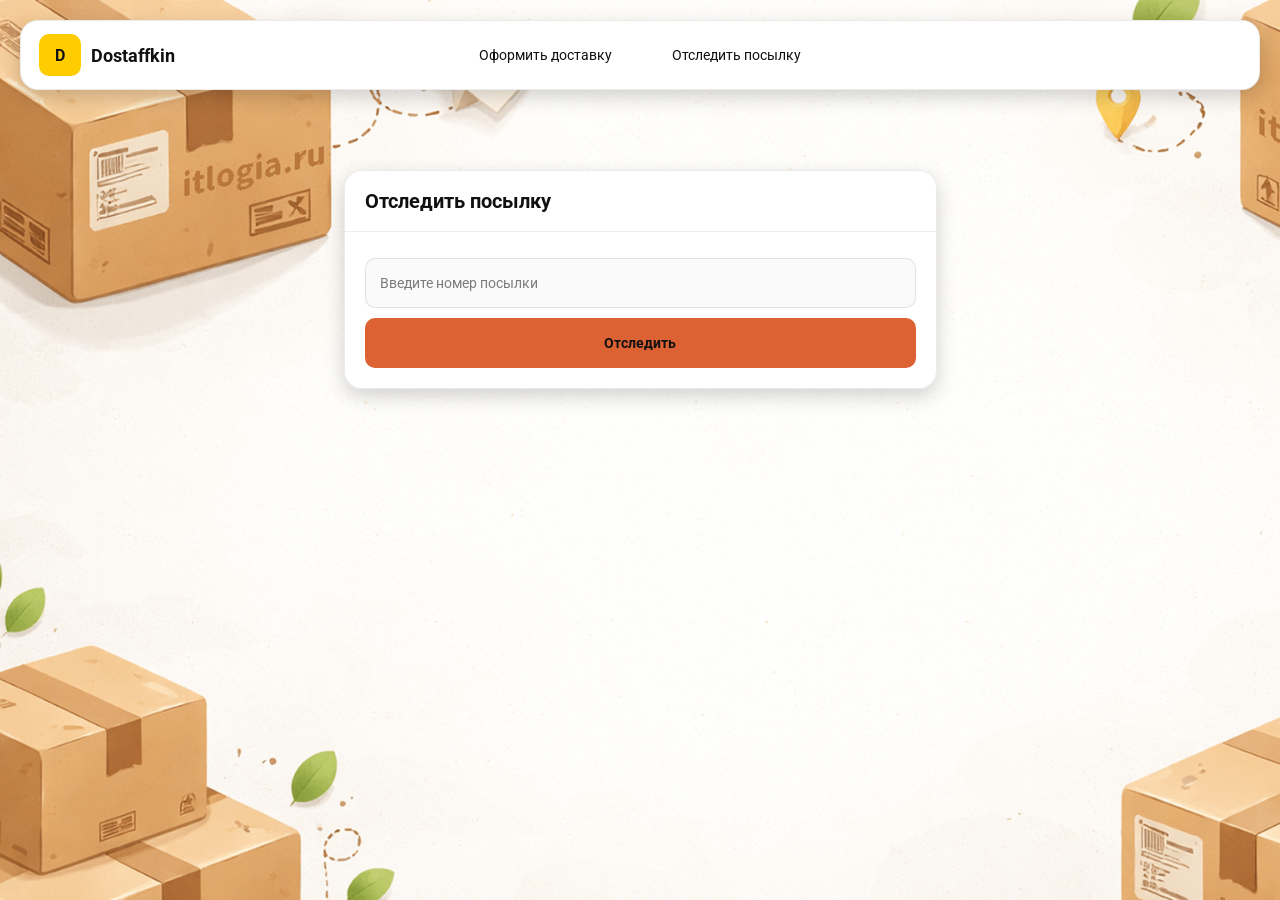
<file: track.html>
<!doctype html>
<html lang="ru">

<head>
    <meta charset="utf-8" />
    <meta name="viewport" content="width=device-width,initial-scale=1,maximum-scale=1,user-scalable=0" />
    <title>Отследить посылку</title>
    <link rel="stylesheet" href="styles/base.css" />
    <link rel="stylesheet" href="styles/base_adaptive.css" />

    <link rel="stylesheet" href="styles/track.css" />
    <link rel="stylesheet" href="styles/track_adaptive.css" />
</head>

<body>
    <div class="container">
        <header class="header">
            <a class="header-brand" href="./index.html">
                <div class="header-logo">D</div>
                <div class="header-title">Dostaffkin</div>
            </a>
            <nav class="header-menu">
                <a class="header-link" href="./order.html">Оформить <span>доставку</span></a>
                <a class="header-link" href="#">Отследить <span>посылку</span></a>
            </nav>
        </header>
        <main class="track-content">
            <section class="track-card track-search">
                <div class="track-title">Отследить посылку</div>
                <div class="track-action">
                    <div class="main-field track-field">
                        <input id="trackNumber" placeholder="Введите номер посылки" autocomplete="off" />
                    </div>
                    <button id="trackButton" class="button track-button" type="button">Отследить</button>
                </div>
            </section>
            <section class="track-card track-result" id="trackResult">
                <div class="track-result-header">
                    <div class="track-id" id="trackIdValue"></div>
                    <div class="track-routes">
                        <div class="track-route">
                            <div class="track-route-pin">
                                <svg xmlns="http://www.w3.org/2000/svg" fill="none" viewBox="0 0 24 24"
                                    stroke-width="1.5" stroke="orange" class="size-6">
                                    <path stroke-linecap="round" stroke-linejoin="round"
                                        d="M15 10.5a3 3 0 1 1-6 0 3 3 0 0 1 6 0Z" />
                                    <path stroke-linecap="round" stroke-linejoin="round"
                                        d="M19.5 10.5c0 7.142-7.5 11.25-7.5 11.25S4.5 17.642 4.5 10.5a7.5 7.5 0 1 1 15 0Z" />
                                </svg>
                            </div>
                            <div class="track-route-address" id="trackFromValue">
                                Откуда: Москва, улица Арбат, 1
                            </div>
                        </div>
                        <div class="track-route track-route-arrow">
                            <svg xmlns="http://www.w3.org/2000/svg" fill="none" viewBox="0 0 24 24" stroke-width="1.5"
                                stroke="currentColor" class="size-6">
                                <path stroke-linecap="round" stroke-linejoin="round"
                                    d="M19.5 13.5 12 21m0 0-7.5-7.5M12 21V3" />
                            </svg>
                        </div>
                        <div class="track-route">
                            <div class="track-route-pin">
                                <svg xmlns="http://www.w3.org/2000/svg" fill="none" viewBox="0 0 24 24"
                                    stroke-width="1.5" stroke="green" class="size-6">
                                    <path stroke-linecap="round" stroke-linejoin="round"
                                        d="M15 10.5a3 3 0 1 1-6 0 3 3 0 0 1 6 0Z" />
                                    <path stroke-linecap="round" stroke-linejoin="round"
                                        d="M19.5 10.5c0 7.142-7.5 11.25-7.5 11.25S4.5 17.642 4.5 10.5a7.5 7.5 0 1 1 15 0Z" />
                                </svg>
                            </div>
                            <div class="track-route-address" id="trackToValue">
                                Куда: Минск, проспект Независимости, 58
                            </div>
                        </div>
                    </div>
                </div>
                <div class="track-info">
                    <div class="track-status-title">Статус данной посылки:</div>
                    <div class="track-status-list" id="trackStatusList">


                        <div class="track-status created">
                            <img src="images/icons/created.svg" class="track-status-icon" alt="Created">
                            <div class="track-status-text">
                                <div class="track-status-text-state">Создан</div>
                                <div class="track-status-text-date">10.01.2026</div>
                            </div>
                        </div>

                        <div class="track-status in-way">
                            <img src="images/icons/in-way.svg" class="track-status-icon" alt="In way">
                            <div class="track-status-text">
                                <div class="track-status-text-state">В пути: Москва</div>
                                <div class="track-status-text-date">18.01.2026</div>
                            </div>
                        </div>

                        <div class="track-status ready">
                            <img src="images/icons/ready.svg" class="track-status-icon" alt="Ready">
                            <div class="track-status-text">
                                <div class="track-status-text-state">Готов к выдаче</div>
                                <div class="track-status-text-date">25.01.2026</div>
                            </div>
                        </div>

                        <div class="track-status done">
                            <img src="images/icons/done.svg" class="track-status-icon" alt="Done">
                            <div class="track-status-text">
                                <div class="track-status-text-state">Вручен</div>
                                <div class="track-status-text-date">27.01.2026</div>
                            </div>
                        </div>

                    </div>
                </div>
            </section>
        </main>
    </div>

</body>

</html>
</file>
<file: styles/base.css>
*, *::before, *::after {
    box-sizing: border-box;
}

@font-face {
    font-family: "Roboto";
    src: url("../fonts/Roboto-Regular.ttf");
    font-weight: normal;
}

@font-face {
    font-family: "Roboto";
    src: url("../fonts/Roboto-Bold.ttf");
    font-weight: bold;
}

@font-face {
    font-family: "Roboto";
    src: url("../fonts/Roboto-Medium.ttf");
    font-weight: 500;
}

html, body {
    margin: 0;
    color: #111111;
    font-family: "Roboto", sans-serif;
}

body {
    background: #FDFDFD;
}

.header {
    border-radius: 18px;
    box-shadow: 0 7px 20px 0 #0000002E;
    backdrop-filter: blur(10px);
    background: #ffffff;
    left: 20px;
    border: 1px solid rgba(0, 0, 0, 0.08);
    position: fixed;
    right: 20px;
    top: 20px;
    padding: 14px 18px;
    height: 70px;
    display: flex;
    align-items: center;
    z-index: 6;
}

.header-brand {
    display: flex;
    align-items: center;
    text-decoration: none;
    gap: 10px;
}

.header-logo {
    width: 42px;
    height: 42px;
    border-radius: 10px;
    background: #FFCC00;
    display: grid;
    place-items: center;
    font-weight: bold;
    color: #111;
}

.header-title {
    font-size: 18px;
    font-weight: bold;
    color: #111111;
    text-decoration: none;
}

.header-menu {
    display: flex;
    align-items: center;
    gap: 60px;
    margin: 0;
    position: absolute;
    left: 50%;
    transform: translateX(-50%);
}

.header-link {
    font-size: 14px;
    color: #111111;
    text-decoration: none;
}

.button {
    border: 0;
    outline: none;
    height: 44px;
    border-radius: 10px;
    font-size: 14px;
    font-weight: bold;
    cursor: pointer;
    font-family: inherit;
    transition: transform .08s ease, opacity .12s ease;
    background: #DC6133;
    color: #111111;
    text-align: center;
    text-decoration: none;
}

.button:hover {
    background-color: #E5BC19;
}

.button:disabled {
    cursor: not-allowed;
    background-color: #FADE6E;
    color: #787878;
    transform: none;
}

.button.button-white {
    background: #ffffff;
    border: 1px solid #111111;
}

.button.button-white:hover {
    background: rgb(241 241 241);
}

.main-field {
    display: flex;
    align-items: center;
    margin-top: 6px;
    gap: 10px;
    border: 1px solid #1111111A;
    background: #FAFAFA;
    border-radius: 10px;
    padding: 10px 12px;
    position: relative;
    box-sizing: border-box;
    height: 50px;
}

.main-field.textarea {
    height: auto;
}

.main-pin {
    width: 28px;
    height: 28px;
    border-radius: 10px;
    background: rgba(17, 17, 17, 0.08);
    display: grid;
    place-items: center;
    flex: 0 0 auto;
    position: relative;
}

.main-pin::before {
    content: "";
    width: 8px;
    height: 8px;
    border-radius: 999px;
    background: orange;
    opacity: .75;
    display: block;
}

.main-field:last-child .main-pin::before {
    background: green;
    opacity: .85;
}

input, textarea {
    width: 100%;
    border: 0;
    outline: none;
    background: transparent;
    font-size: 14px;
    color: #111111;
    font-family: inherit;
}

textarea {
    resize: vertical;
    min-height: 72px;
    padding: 2px 0;
}

input::placeholder, textarea::placeholder {
    color: #7C7C7C;
}

.main-field:focus-within {
    border-color: rgba(0, 0, 0, 0.20);
    box-shadow: 0 0 0 4px rgba(255, 204, 0, 0.35);
    background: rgba(255, 255, 255, 0.75);
}
</file>
<file: styles/base_adaptive.css>
@media (max-width: 767px) {
    .header {
        left: 10px;
        right: 10px;
        top: 10px;
    }

    .header-link span {
        display: none;
    }

    .header-menu {
        gap: 20px;
        justify-content: flex-start;
        margin: 0 0 0 30px;
        position: static;
        transform: none;
    }
}

@media (max-width: 420px) {
    .header-title {
        display: none;
    }
}

@media (max-width: 374px) {
    .header-menu {
        gap: 10px;
        margin: 0 0 0 10px;
    }
}
</file>
<file: styles/track.css>
.container {
    background: #F4F4F4 url("../images/track-bg.png");
    background-size: cover;
    min-height: 100vh;
    padding: 170px 0 50px 0;
}

.track-content {
    width: 593px;
    margin: 0 auto;
}
.track-card {
    width: 100%;
    border-radius: 18px;
    box-shadow: 0 7px 20px 0 #0000002E;
    backdrop-filter: blur(10px);
    background: rgba(255, 255, 255, 0.96);
    border: 1px solid rgba(0, 0, 0, 0.08);
}

.track-title {
    font-size: 20px;
    line-height: 100%;
    font-weight: bold;
    border-bottom: 1px solid #EEEEEE;
    padding: 20px;
}

.track-action {
    padding: 20px;
}

.track-button {
    width: 100%;
    height: 50px;
}

.track-field {
    margin-bottom: 10px;
}

.track-result {
    margin-top: 5px;
    display: none;
}

.track-result.is-visible {
    display: block;
}

.track-result-header {
    font-weight: bold;
    font-size: 14px;
    color: #111111;
    padding: 20px;
    border-bottom: 1px solid #EEEEEE;
}

.track-id {
    margin-bottom: 12px;
    font-size: 20px;
}

.track-routes {
    display: flex;
    flex-direction: column;
    gap: 10px;
    font-weight: normal;
}

.track-route {
    display: flex;
    align-items: center;
    gap: 10px;
}

.track-route-pin {
    width: 24px;
    height: 24px;
    flex-shrink: 0;
}

.track-route-arrow {
    padding: 15px 0;
    width: 24px;
    height: 24px;
}

.track-info {
    padding: 20px;
}

.track-status {
    display: flex;
    align-items: center;
    font-size: 12px;
    gap: 10px;
}

.track-status-title {
    font-size: 14px;
    color: #111111;
    margin-bottom: 20px;
}

.track-status-list {
    display: flex;
    flex-direction: column;
    gap: 15px;
}

.track-status-icon {
    width: 40px;
    height: 40px;
    border-radius: 50%;
    background: rgba(17, 17, 17, 0.08);
    display: grid;
    place-items: center;
    flex: 0 0 auto;
}

.track-status.created .track-status-icon {
    background-color: #F1CB00;
}

.track-status.in-way .track-status-icon {
    background-color: #F08A11;
}

.track-status.ready .track-status-icon {
    background-color: #A35D0A;
}

.track-status.done .track-status-icon {
    background-color: #37C93B;
}

.track-status-text {
    display: flex;
    align-items: center;
    justify-content: space-between;
    color: #111111;
    font-size: 12px;
    flex: 1;
}

.track-status-date {
    color: rgba(17, 17, 17, 0.55);
}
</file>
<file: styles/track_adaptive.css>
@media (max-width: 767px) {
    .container {
        padding: 130px 0 50px 0;
    }

    .track-content {
        width: 100%;
        padding-left: 10px;
        padding-right: 10px;
    }

    .track-result-header {
        padding: 20px;
    }
}
</file>
